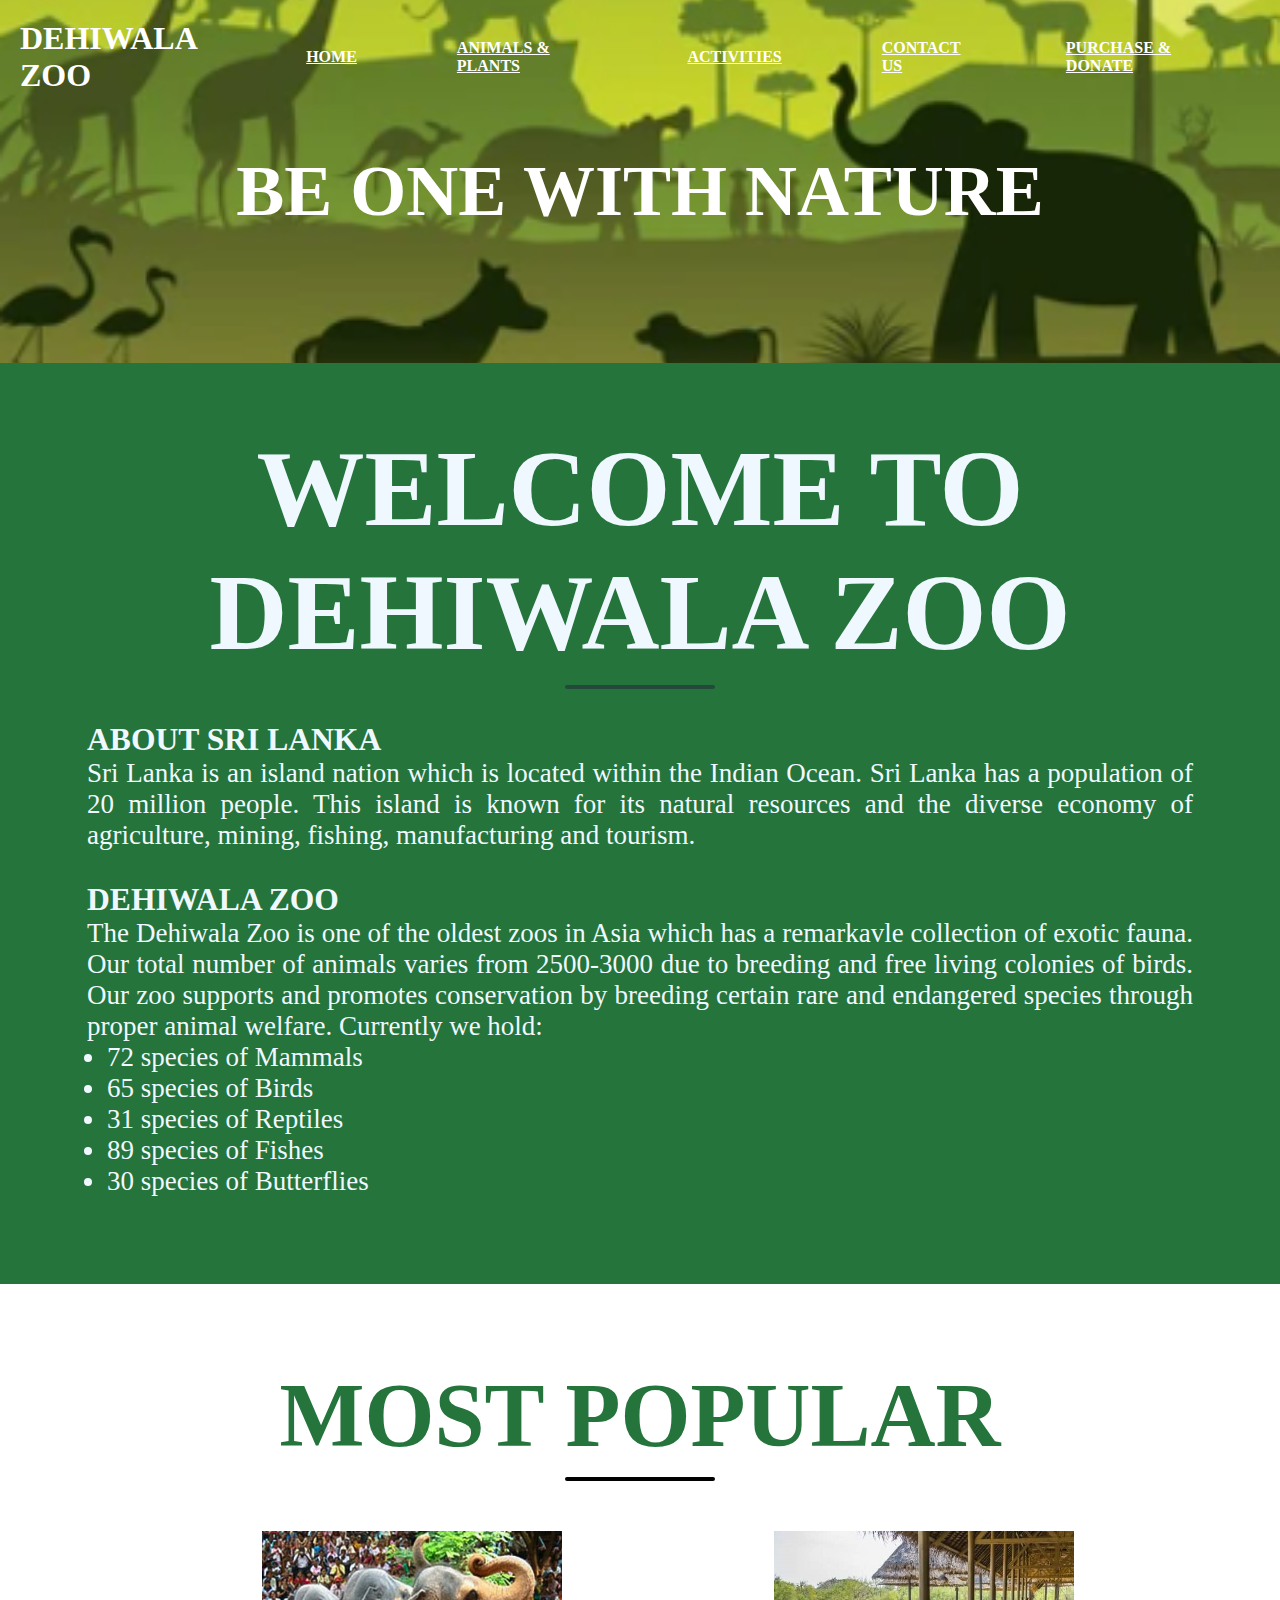
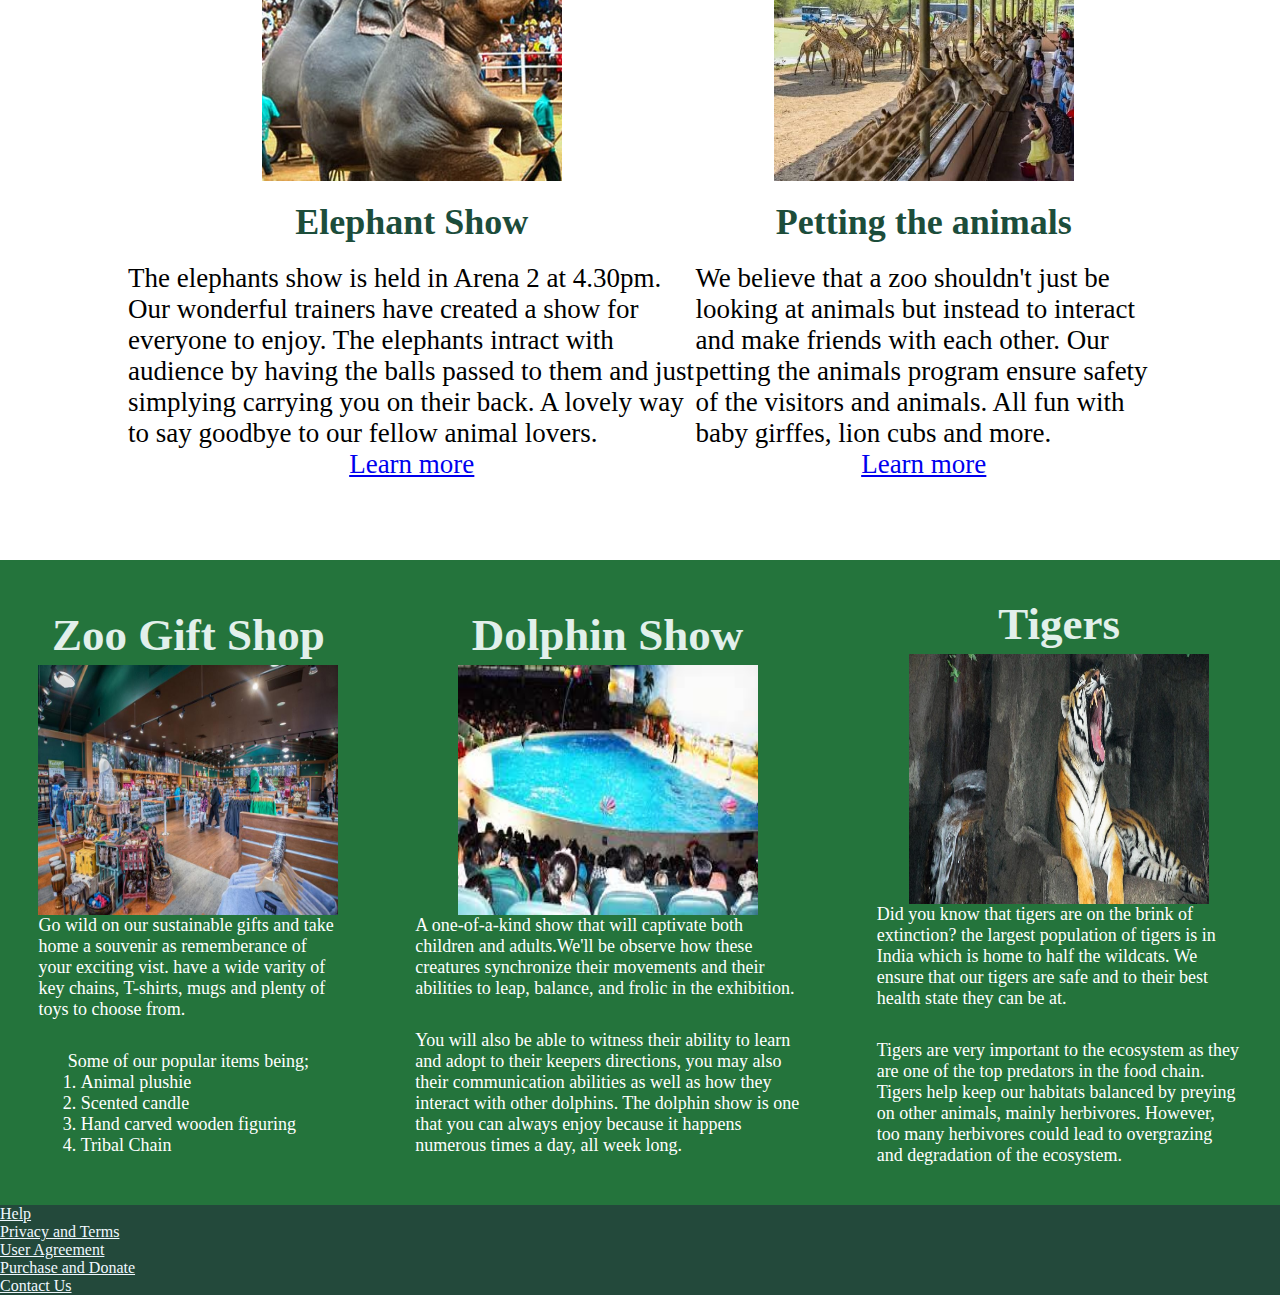
<file: index.html>
<!DOCTYPE html>
<html>
    <head>
        <meta charset="utf-8">
        <meta http-equiv="X-UA-Compatible" content="IE=edge">
        <title>Home Page</title>

        <link rel="icon" href="images/favicon.ico" type="image/x-icon">

        <meta name="description" content="">
        <meta name="viewpoint" content="width,inital-scale=1">
        <link rel="stylesheet" href="home.css">
        
    </head>
    <body>
        <nav class="navbar">
            <h1 class="logo">DEHIWALA ZOO</h1>
            <ul class="nav_links">
                <li><a href="./index.html">HOME</a></li>
                <li><a href="./animals&plants.html">ANIMALS & PLANTS</a></li>
                <li><a href="./activities.html">ACTIVITIES</a></li>
                <li><a href="./contactus.html">CONTACT US</a></li>
                <li><a href="./pruchase&donate.html">PURCHASE & DONATE</a></li>
            </ul>
        </nav>
        <header>
            <div class="header-content">
                <h1>BE ONE WITH NATURE</h1>
            </div>
        </header> 
        <section class="introduction">
            <div class="main_title">
                <h1>WELCOME TO DEHIWALA ZOO</h1>
                <div class="line2"></div>
            </div>
            <div class="para1">
                <h3>ABOUT SRI LANKA</h3>
                <p>
                    Sri Lanka is an island nation which is located within the Indian Ocean. Sri Lanka has a population of 20 million people.
                    This island is known for its natural resources and the diverse economy of agriculture, mining, fishing, manufacturing and 
                    tourism.
                </p><br>
                <h3>DEHIWALA ZOO</h3>
                <p>
                    The Dehiwala Zoo is one of the oldest zoos in Asia which has a remarkavle collection of exotic fauna.

                    Our total number of animals varies from 2500-3000 due to breeding and free living colonies of birds. Our zoo supports and
                    promotes conservation by breeding certain rare and endangered species through proper animal welfare.
                    Currently we hold:
                    <ul  class="list1" style="list-style-type: disc;">
                        <li>72 species of Mammals</li>
                        <li>65 species of Birds</li>
                        <li>31 species of Reptiles</li>
                        <li>89 species of Fishes</li>
                        <li>30 species of Butterflies</li>
                    </ul> 
                </p>
            </div>
        </section>
        <section class="popular">
            <div class="title">
                <h1>MOST POPULAR</h1>
                <div class="line"></div>
            </div>
            <div class="row">
                <div class="col">
                    <img src="./images/elephant show.jpg" alt="">
                    <h4>Elephant Show</h4>
                    <p>The elephants show is held in Arena 2 at 4.30pm. Our wonderful trainers have created a show for everyone 
                        to enjoy. 
                        The elephants intract with audience by having the balls passed to them and just simplying carrying you 
                        on their back.
                        A lovely way to say goodbye to our fellow animal lovers.
                    </p>
                    <a href="./activities.html" class="ctn">Learn more</a>
                </div>
                <div class="col">
                    <img src="./images/petting animals.jpg" alt="">
                    <h4>Petting the animals</h4>
                    <p>We believe that a zoo shouldn't just be looking at animals but instead to interact and make friends with
                        each other.
                        Our petting the animals program ensure safety of the visitors and animals. All fun with baby girffes, lion cubs 
                        and more.
                    </p>
                    <a href="./activities.html" class="ctn">Learn more</a>
                </div>
            </div>
        </section>
        <section class="sub-sections">
            <div class="row">
                <div class="col">
                    <h1>Zoo Gift Shop</h1>
                    <img src="./images/gift shop.jpg" alt="">
                    <p>
                        Go wild on our sustainable gifts and take home a souvenir as rememberance of your exciting vist. 
                         have a wide varity of key chains, T-shirts, mugs and plenty of toys to choose from.
                    </p>
                    <br>
                    <p>     
                         Some of our popular items being;
                         <ol class="list2">
                             <li>Animal plushie </li>
                             <li>Scented candle</li>
                             <li>Hand carved wooden figuring</li>
                             <li>Tribal Chain</li>
                         </ol>
                    </p>
                </div>
                <div class="col">
                    <h1>Dolphin Show</h1>
                    <img src="./images/dolphin show.jfif" alt="">
                    <p>
                        A one-of-a-kind show that will captivate both children and adults.We'll be observe how these creatures synchronize their 
                        movements and their abilities to leap, balance, and frolic in the exhibition.
                    </p>
                    <br>
                    <p>    
                        You will also be able to witness their 
                        ability to learn and adopt to their keepers directions, you may also their communication abilities as well as how they 
                        interact with other dolphins. The dolphin show is one that you can always enjoy because it happens numerous times a day, all week long.
                    </p>
                </div>
                <div class="col">
                    <h1>Tigers</h1>
                    <img src="./images/meet_tiger_main.jpg" alt="">
                    <p>
                        Did you know that tigers are on the brink of extinction? the largest population of tigers is in India which is home to 
                        half the wildcats. We ensure that our tigers are safe and to their best health state they can be at.  
                    </p>
                    <br>
                    <p>    
                        Tigers are very important to the ecosystem  as they are one of the top predators in the food chain. Tigers help keep our
                        habitats balanced by preying on other animals, mainly herbivores. However, too many herbivores could  lead to overgrazing 
                        and degradation of the ecosystem.
                    </p>
                </div>
            </div>
        </section>

        <footer>
            <!--REFERENCES
            Skyla Joseph Mendis Rajapaske
            CB009958
            cb009958@students.apiit.lk
            0721700866

            main background image:
            Shutterstock
            https://www.shutterstock.com/search/zoo+background

            elephants show:
            Admin, Interested in Animals? 10 Places You Should Visit to See Animals in Sri Lanka,Stay in Sri Lanka,June 14 2016
            https://stayinlanka.com/interested-animals-10-places-visit-see-animals-sri-lanka/

            petting the animals:
            Bangkok Pattaya Tour Package from Mumbai, Mumbai,Thrillophilla
            https://www.thrillophilia.com/tours/bangkok-pattaya-tour-package-from-mumbai

            gift shop:
            Oregon Zoo, Oregon
            https://www.oregonzoo.org/visit/gift-shop

            dolphin show:
            Lafuma Subba,Dubai Dolphinarium may be the best nature therapy for 2020, Tickets to do, August 27 2020
            https://www.ticketstodo.com/blog/dubai-dolphinarium-best-therapy/

            tiger:
            Mount Lavinia Hotel, Dehiwala Zoo
            https://www.mountlaviniahotel.com/location/things-to-do/dehiwala-zoo.html

                            favicon:
                FreeLogoDesign
                https://editor.freelogodesign.org/en/logo/edit/3f421344432e49ef9a1c10a8d3e105f2?template=3798&category=3&companyName=dehiwala%20zoo
            -->
            <nav id="footer">
                <ul>
                  <li><a href="#">Help</a></li>
                  <li><a href="#">Privacy and Terms</a></li>
                  <li><a href="#">User Agreement</a></li>
                  <li><a href="./pruchase&donate.html">Purchase and Donate</a></li>
                  <li><a href="./contactus.html">Contact Us</a></li>
                </ul>
              </nav>
        </footer>
    </body>
</html>
</file>
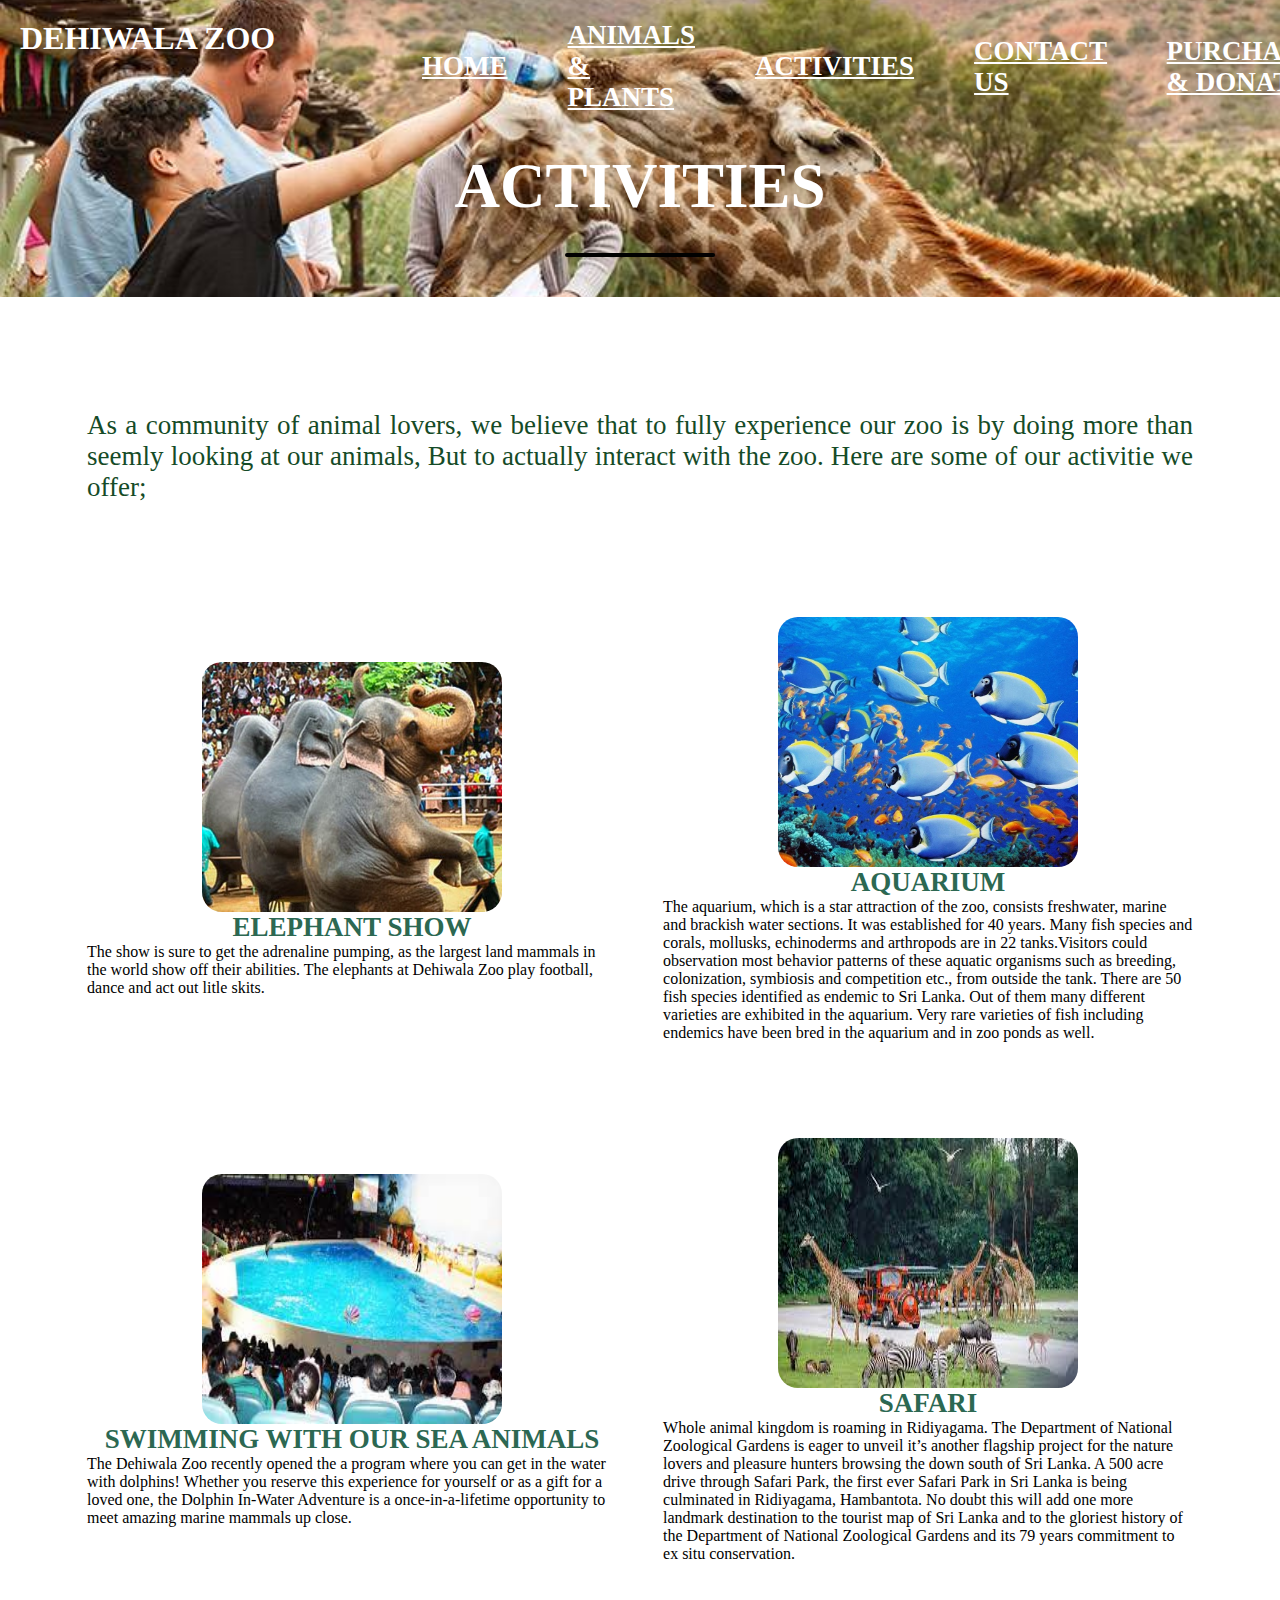
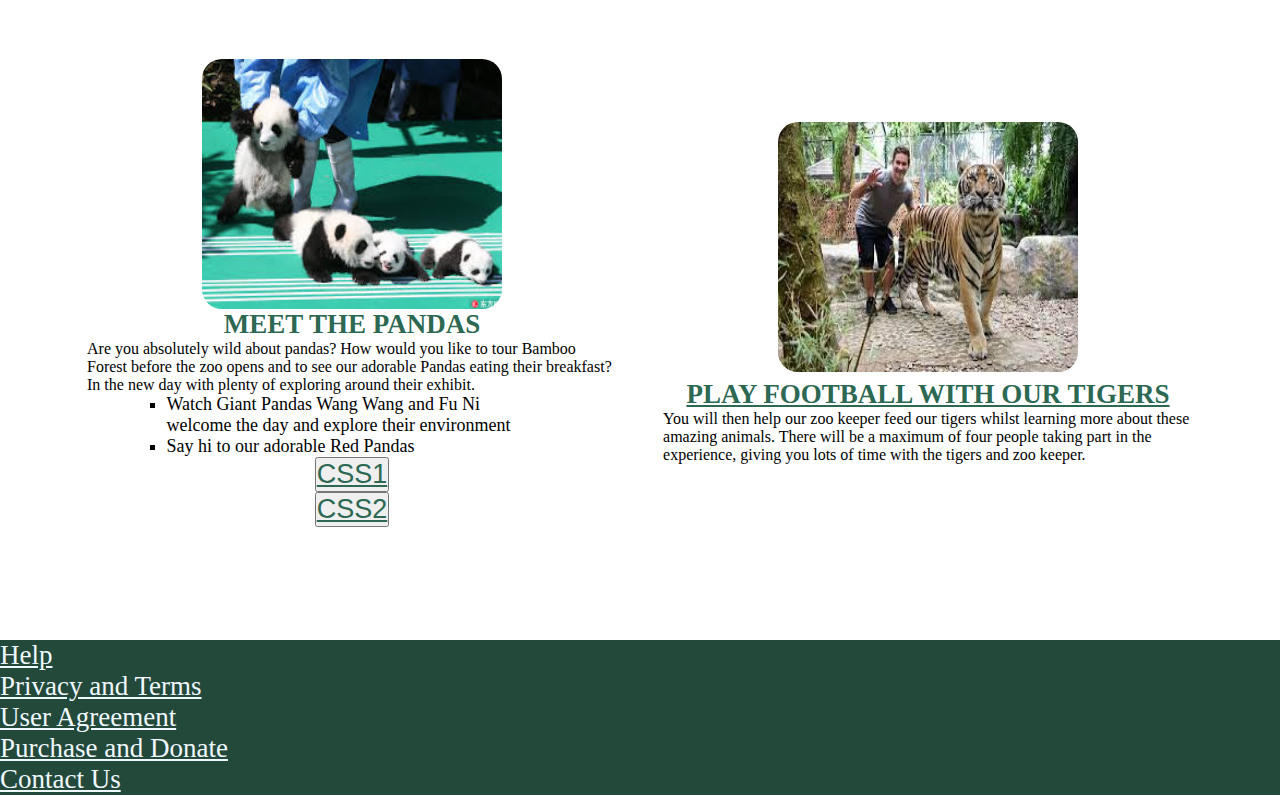
<file: activities.html>
<!DOCTYPE html>
<html>
    <head>
        <meta charset="utf-8">
        <meta http-equiv="X-UA-Compatible" content="IE=edge">
        <title>Activities</title>
        
        <link rel="icon" href="images/favicon.ico" type="image/x-icon"><!--this is the code for the favicon-->

        <meta name="description" content="">
        <meta name="viewpoint" content="width,inital-scale=1">
        <link rel="stylesheet" href="stylesheet.css">
    </head>
    <body>
        <nav class="navbar">
            <h1 class="logo">DEHIWALA ZOO</h1>
            <ul class="nav_links">
                <li><a href="./index.html">HOME</a></li>
                <li><a href="./animals&plants.html">ANIMALS & PLANTS</a></li>
                <li><a href="./activities.html">ACTIVITIES</a></li>
                <li><a href="./contactus.html">CONTACT US</a></li>
                <li><a href="./pruchase&donate.html">PURCHASE & DONATE</a></li>
            </ul>
        </nav>
        <header class="activities">
            <div class="opening">
                <h1>ACTIVITIES</h1> 
                <div class="line"></div> 
            </div>           
        </header>
        <section class="details">
            <div class="para_intro">
                <p>
                    As a community of animal lovers, we believe that to fully experience our zoo is by doing more than seemly looking at our animals, But to actually
                    interact with the zoo. Here are some of our activitie we offer;
                </p>
            </div>
            <br>
            <div class="row">
                <div class="col">
                    <img src="./images/elephant show.jpg" alt="">
                    <h4>ELEPHANT SHOW</h4>
                    <p>   
                        The show is sure to get the adrenaline pumping, as the largest land mammals in the world show 
                        off their abilities. The elephants at Dehiwala Zoo play football, dance and act out litle skits.
                    </p>
                </div>
                <div class="col">
                    <img src="./images/main intro.jpg" alt="">
                    <h4>AQUARIUM</h4>
                    <p>
                        The aquarium, which is a star attraction of the zoo, consists freshwater, marine and brackish 
                        water sections. It was established for 40 years.
                        
                        Many fish species and corals, mollusks, echinoderms and arthropods are in 22 tanks.Visitors 
                        could observation most behavior patterns of these aquatic organisms such as breeding, colonization,
                        symbiosis and competition etc., from outside the tank.
                        There are 50 fish species identified as endemic to Sri Lanka. Out of them many different varieties 
                        are exhibited in the aquarium. Very rare varieties of fish including endemics have been bred in the 
                        aquarium and in zoo ponds as well.
                    </p>
                </div>
            </div>
            <div class="row">
                <div class="col">
                    <img src="./images/dolphin show.jfif" alt="">
                    <h4>SWIMMING WITH OUR SEA ANIMALS</h4>
                    <p>
                        The Dehiwala Zoo recently opened the a program where you can get in the water with dolphins! 
                        Whether you reserve this experience for yourself or as a gift for a loved one, the Dolphin In-Water 
                        Adventure is a once-in-a-lifetime opportunity to meet amazing marine mammals up close.
                    </p>
                </div>
                <div class="col">
                    <img src="./images/safari.jfif" alt="">
                    <h4>SAFARI</h4>
                    <p>
                        Whole animal kingdom is roaming in Ridiyagama. The Department of National Zoological Gardens is eager 
                        to unveil it’s another flagship project for the nature lovers and pleasure hunters browsing the down 
                        south of Sri Lanka. A 500 acre drive through Safari Park, the first ever Safari Park in Sri Lanka is 
                        being culminated in Ridiyagama, Hambantota. No doubt this will add one more landmark destination to the 
                        tourist map of Sri Lanka and to the  gloriest history of the Department of National Zoological Gardens 
                        and its 79 years commitment to ex situ conservation.
                    </p>
                </div>
            </div>
            <div class="row">
                <div class="col">
                    <img src="./images/meet_panda.jfif" alt="">
                    <h4>MEET THE PANDAS</a></h4>
                    <p>
                        Are you absolutely wild about pandas? How would you like to tour Bamboo Forest before the zoo opens and 
                        to see our adorable Pandas eating their breakfast? In the new day with plenty of exploring around their 
                        exhibit.
                        <ul  style="list-style-type: square;" class="panda">
                            <li>Watch Giant Pandas Wang Wang and Fu Ni welcome the day and explore their environment</li>
                            <li>Say hi to our adorable Red Pandas</li>
                        </ul>
                    </p>
                    <button type="button" id="css1"><a href="./meet_pandas.html">CSS1</button>
                    <button type="button" id="css1"><a href="./panda.html">CSS2</button>    
                </div>
                <div class="col">
                    <img src="./images/meet_tiger.jfif" alt="">
                    <h4><a href="./play_with_tigers.html">PLAY FOOTBALL WITH OUR TIGERS</a></h4>
                    <p>
                        You will then help our zoo keeper feed our tigers whilst learning more about these amazing 
                        animals. There will be a maximum of four people taking part in the experience, giving you lots of time 
                        with the tigers and zoo keeper.
                    </p>
                </div>
            </div>
        </section>
        
        <footer>
            <nav id="footer">
                <!--REFERENCES
            Skyla Joseph Mendis Rajapaske
            CB009958
            cb009958@students.apiit.lk
            0721700866


                Activities main image:
                Chandelier Game Lodge & Ostrich Show Farm
                https://www.chandelier.co.za/dt_gallery/giraffe-experience/

                elephant show:
                Travel Triangle,Dehiwala Zoo: A Pocket Guide To Have A Funtastic Experience On Your Next Sri Lankan Vacay
                https://traveltriangle.com/blog/dehiwala-zoo/

                aquarium:
                Themed Tropical Fish Wallpaper
                http://hotcore.info/babki/Themed-Tropical-Fish-Wallpaper.html

                swimming with sea animals:
                @ElsvanderGun,Dolphin swim stock photo, iStock,February 18, 2010
                https://www.istockphoto.com/photos/man-and-dolphin

                Safari:
                Chimelong Safari Park, Trip
                https://www.trip.com/travel-guide/attraction/guangzhou-chimelong-tourist-resort/chimelong-safari-park-76896/

                meet our pandas:
                China Daily,Public panda program shows China's commitments to protecting endangered species,2018-11-06
                http://www.chinadaily.com.cn/a/201811/06/WS5be0f50aa310eff303286c57.html

                playing football with our tiger;
                Photo: Are you brave enough to meet the giant tigers?,Tripadvisor,Thailand
                https://www.tripadvisor.com.my/LocationPhotoDirectLink-g1766192-d1151436-i300076262-Tiger_Kingdom_Chiang_Mai-Mae_Rim.html

                Meet our pandas paragraph:
                Adelaid Zoo, Australia
                https://www.adelaidezoo.com.au/animal-experiences/panda-friends/

                                favicon:
                FreeLogoDesign
                https://editor.freelogodesign.org/en/logo/edit/3f421344432e49ef9a1c10a8d3e105f2?template=3798&category=3&companyName=dehiwala%20zoo
                -->
                <ul>
                  <li><a href="#">Help</a></li>
                  <li><a href="#">Privacy and Terms</a></li>
                  <li><a href="#">User Agreement</a></li>
                  <li><a href="./pruchase&donate.html">Purchase and Donate</a></li>
                  <li><a href="./contactus.html">Contact Us</a></li>
                </ul>
              </nav>
        </footer>
    </body>
</html>
</file>
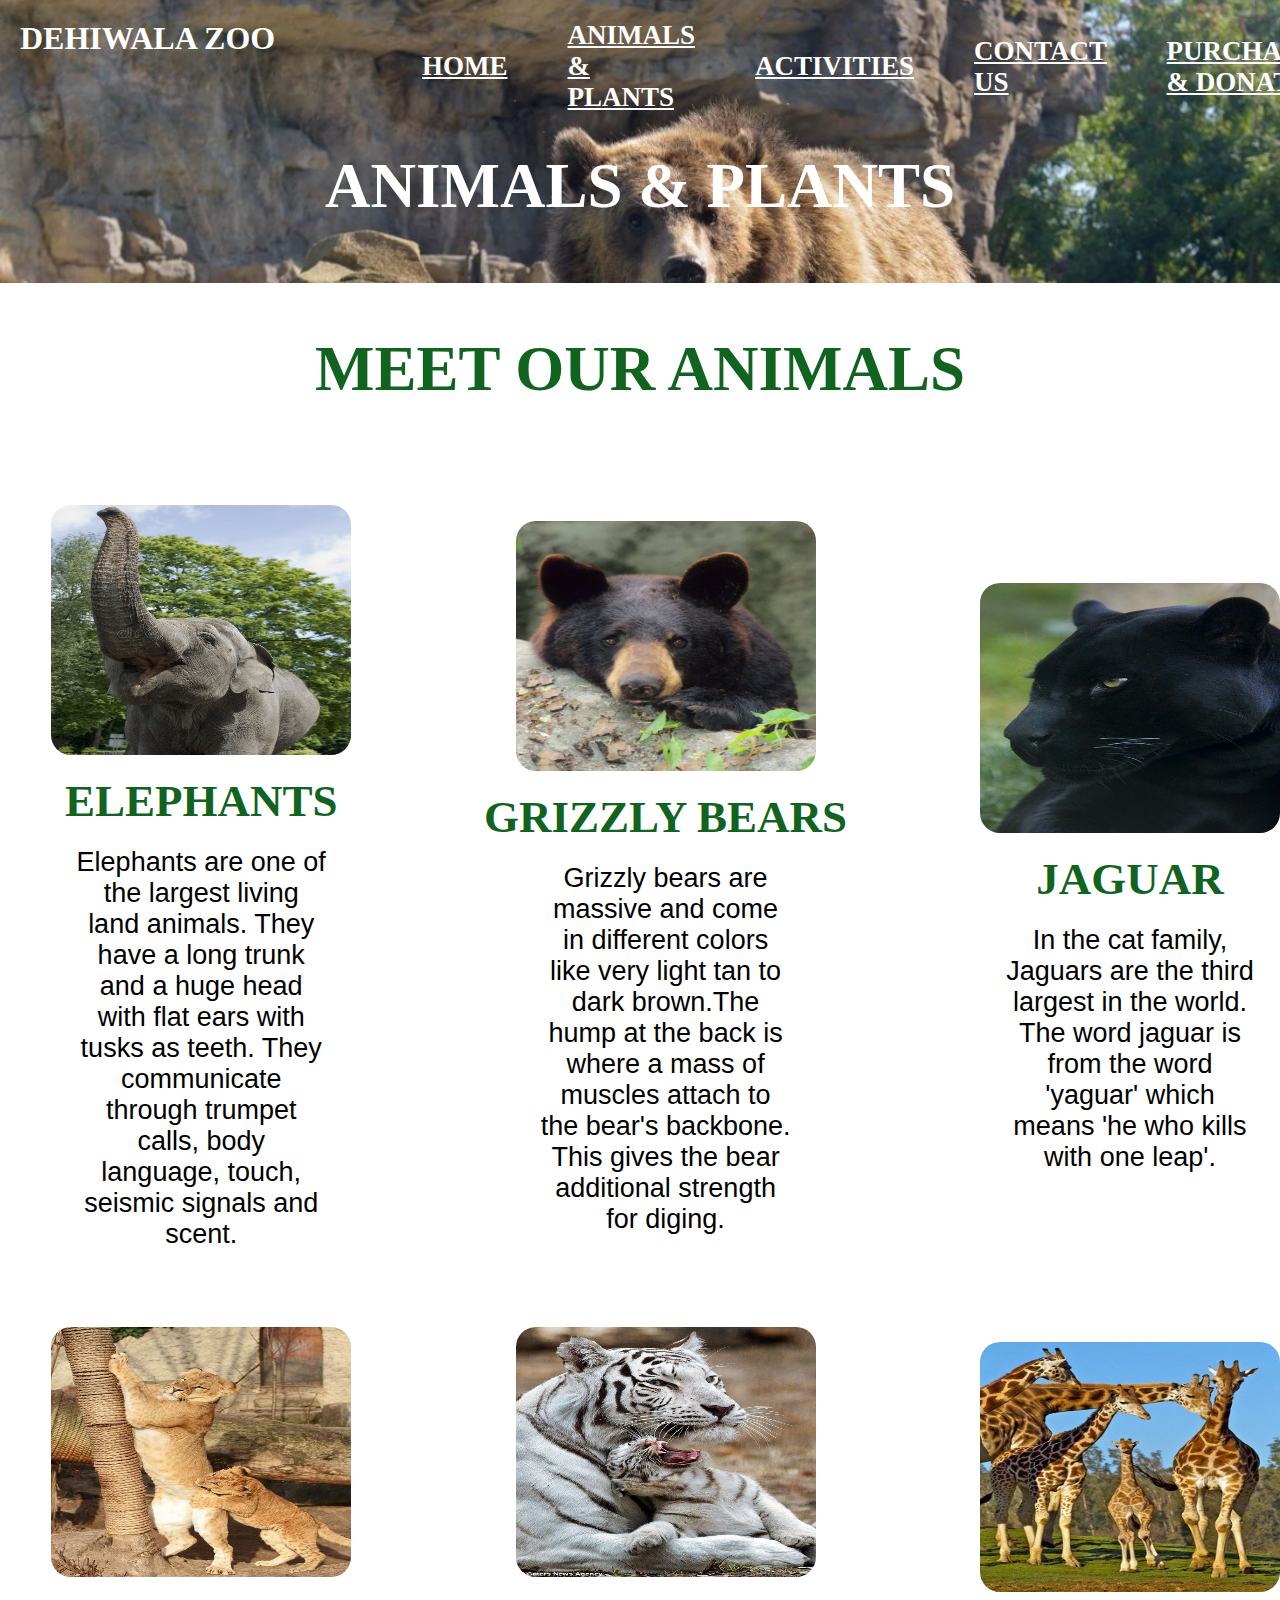
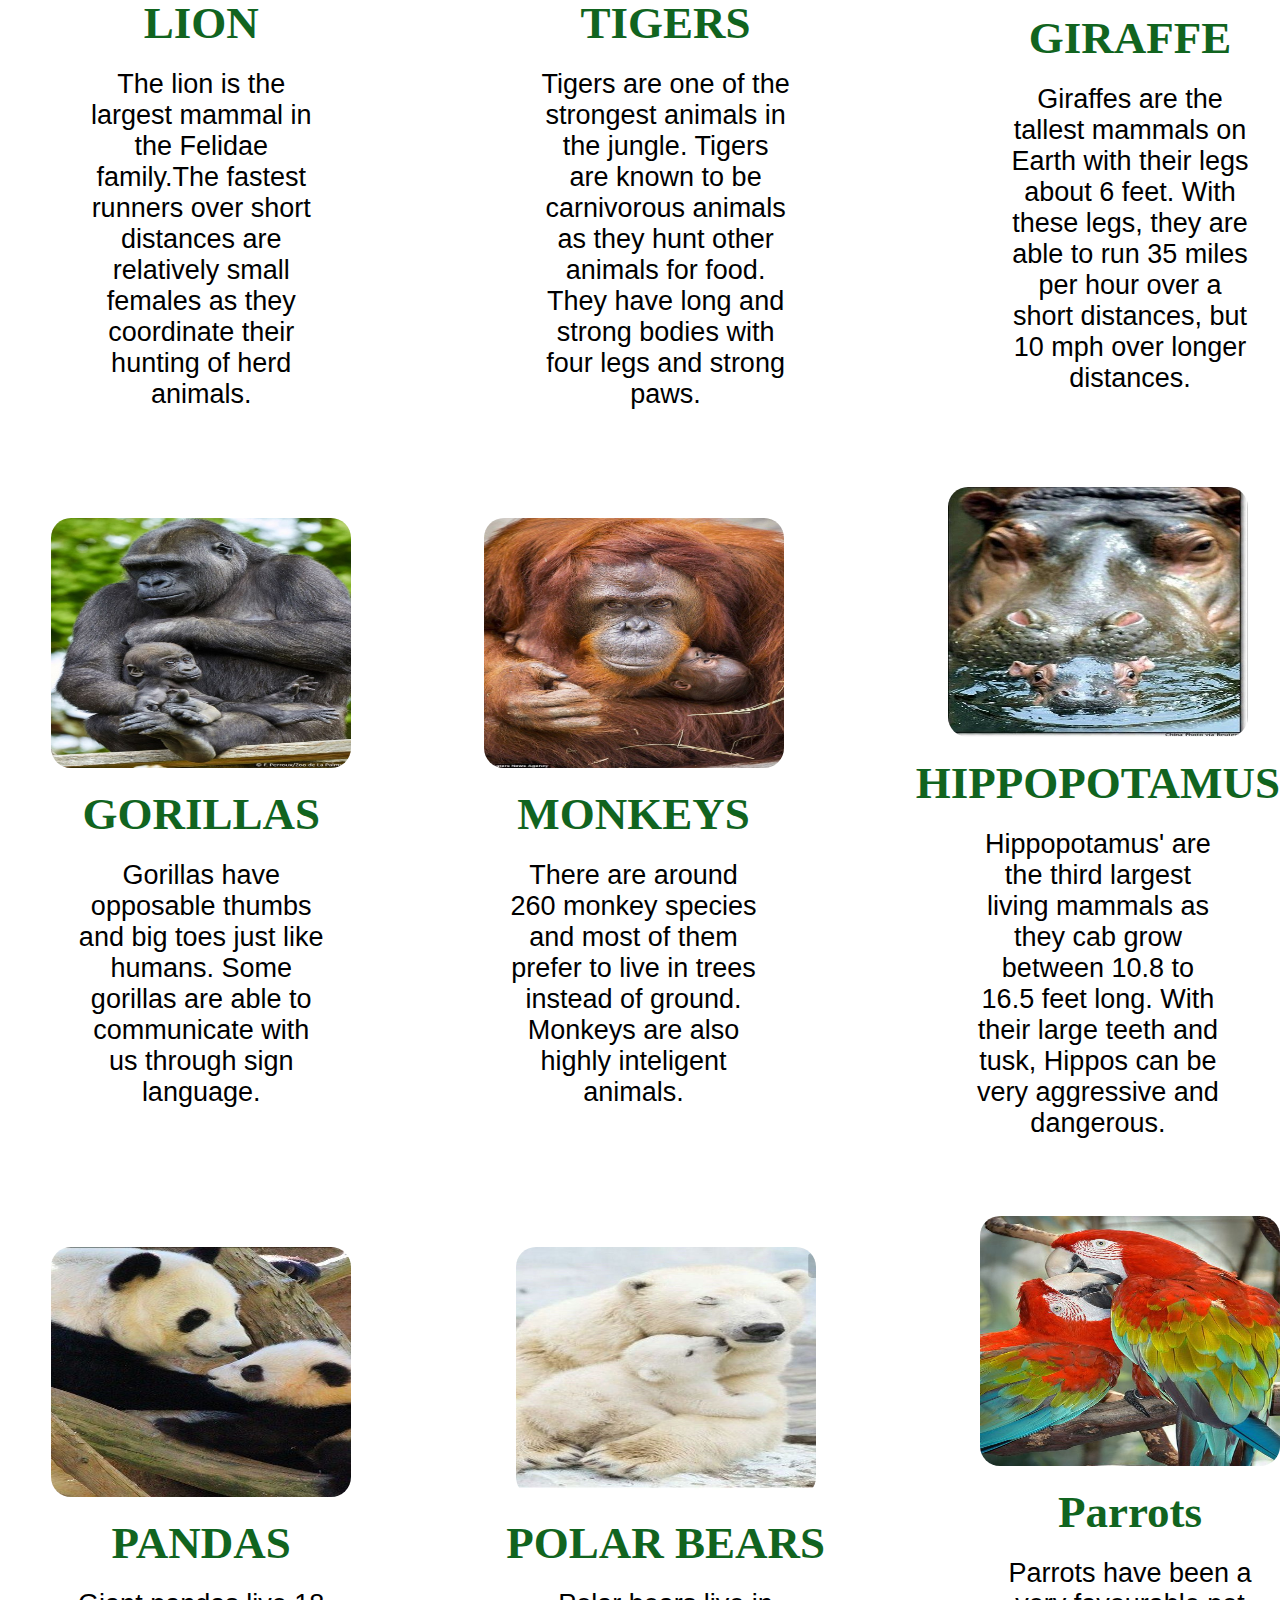
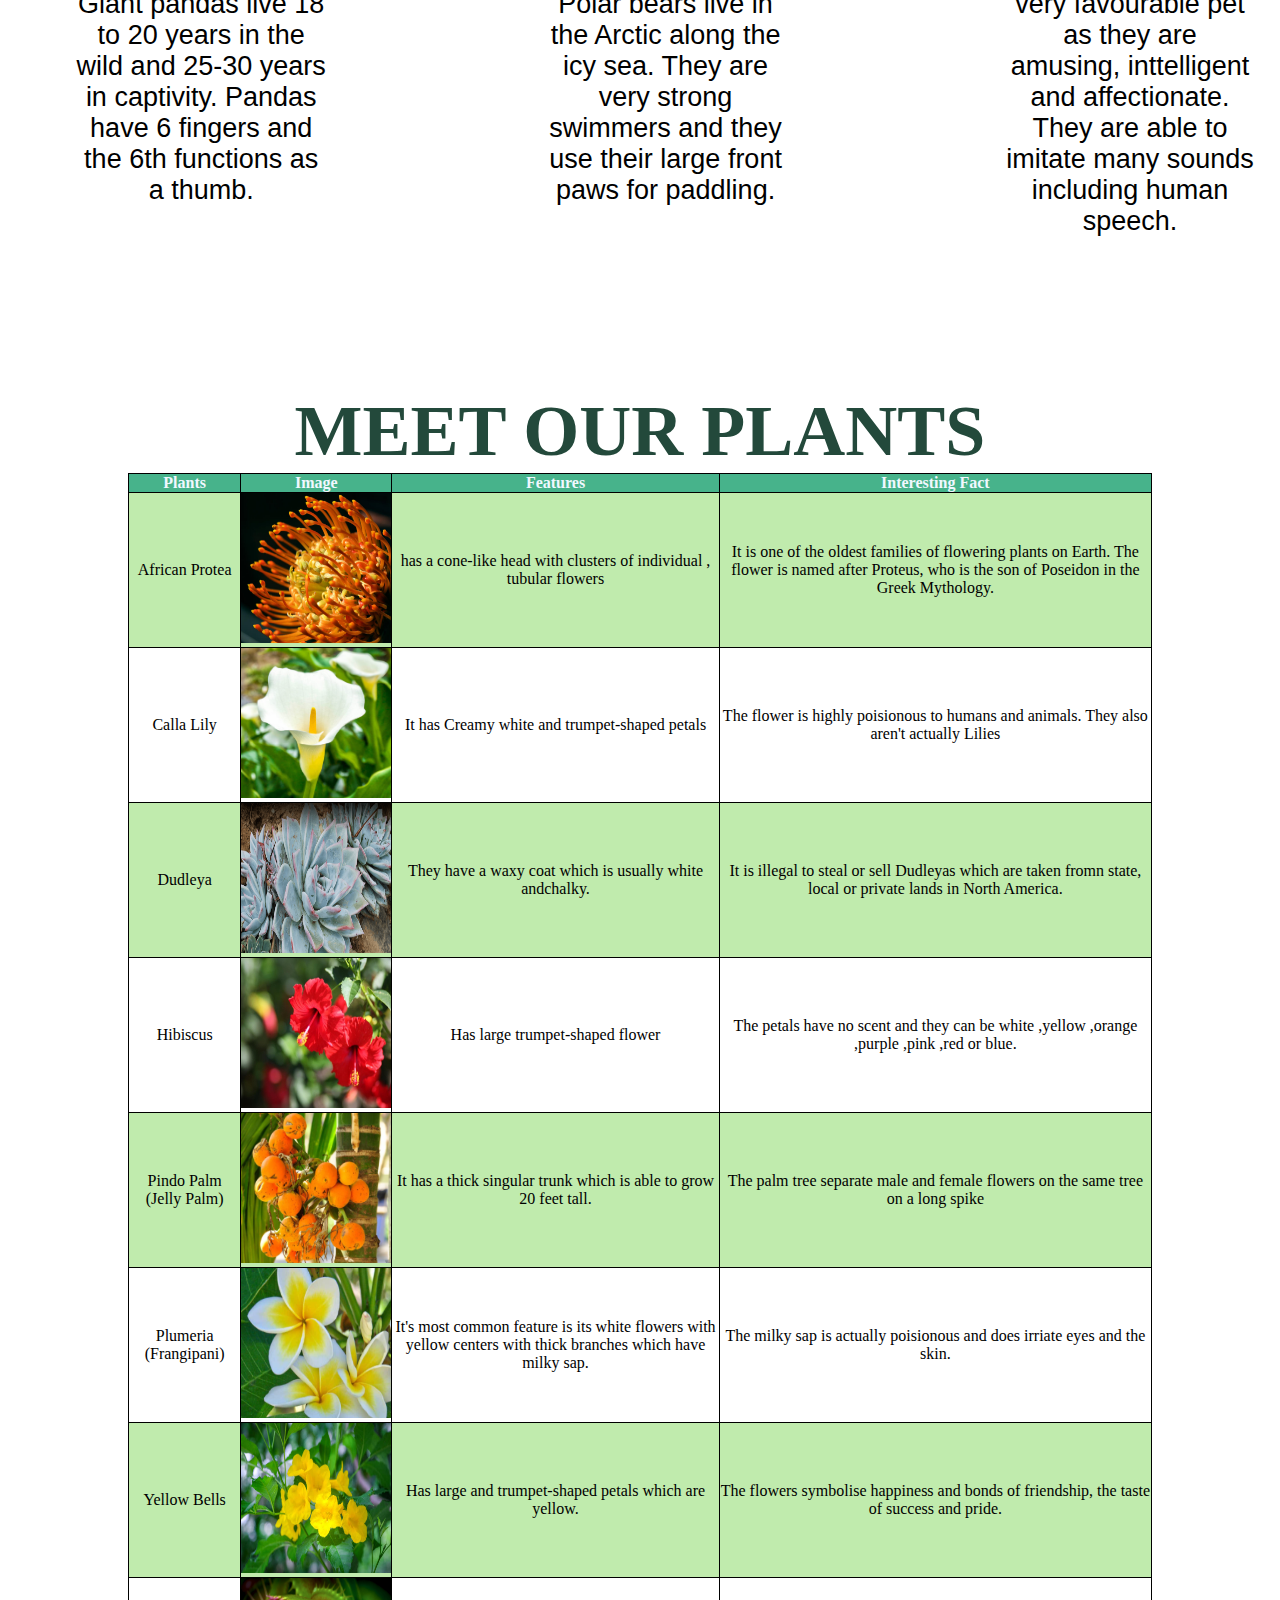
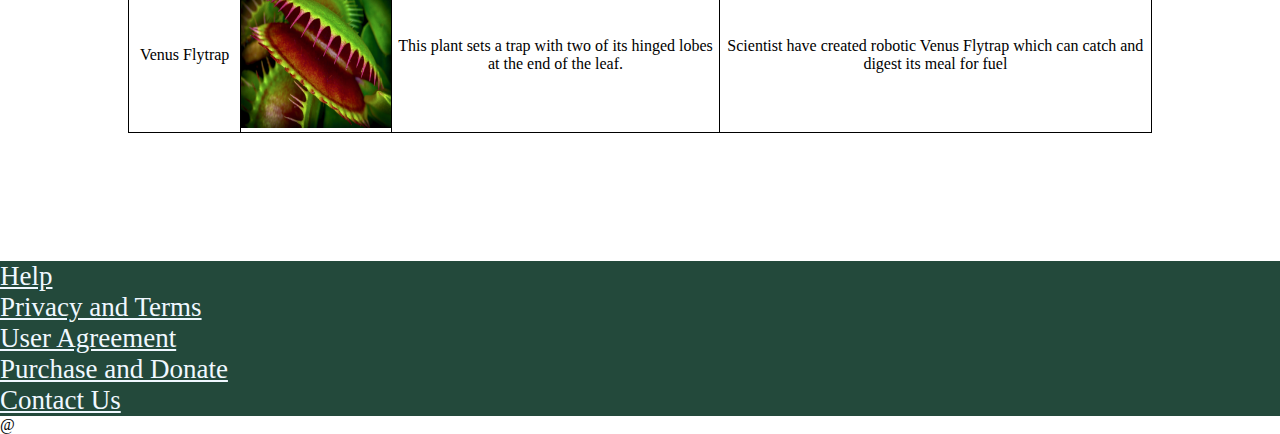
<file: animals&plants.html>
<!DOCTYPE html>
<html>
    <head>
        <meta charset="utf-8">
        <meta http-equiv="X-UA-Compatible" content="IE=edge">
        <title>Animals & Plants</title>

        <link rel="icon" href="images/favicon.ico" type="image/x-icon">

        <meta name="description" content="">
        <meta name="viewpoint" content="width,inital-scale=1">
        <link rel="stylesheet" href="stylesheet.css">
        
    </head>
    <body>
        <nav class="navbar">
            <h1 class="logo">DEHIWALA ZOO</h1>
            <ul class="nav_links">
                <li><a href="./index.html">HOME</a></li>
                <li><a href="./animals&plants.html">ANIMALS & PLANTS</a></li>
                <li><a href="./activities.html">ACTIVITIES</a></li>
                <li><a href="./contactus.html">CONTACT US</a></li>
                <li><a href="./pruchase&donate.html">PURCHASE & DONATE</a></li>
            </ul>
        </nav>
        <header class="animals">
            <div class="opening">
                <h1>ANIMALS & PLANTS</h1>
            </div>
        </header>
        <section class="preview"> 
            <div class="mainn_title">
                <h1>MEET OUR ANIMALS</h1>
            </div>
            <br>
            <div class="row">
                <div class="col">
                    <img src="images/Elephant in zoo stock image_ Image of fauna, africa, animals - 6045983.jfif" alt="">
                    <h3>ELEPHANTS</h3>
                    <p>
                        Elephants are one of the largest living land animals. They have a long trunk and a huge head with flat ears with tusks as teeth.
                        They communicate through trumpet calls, body language, touch, seismic signals and scent.
                    </p>
                </div>
                <div class="col">
                    <img src="images/Gerry Bear - UPDATE July 20, 2017 - The Wildlife Research Institute.jfif" alt="">
                    <h3>GRIZZLY BEARS</h3>
                    <p>
                        Grizzly bears are massive and come in different colors like very light tan to dark brown.The hump at the back is where a mass of
                        muscles attach to the bear's backbone. This gives the bear additional strength for diging.
                    </p>
                </div>
                <div class="col">
                    <img src="images/Kon the Black Jaguar.jfif" alt="">
                    <h3>JAGUAR</h3>
                    <p>
                        In the cat family, Jaguars are the third largest in the world. The word jaguar is from the word 'yaguar' which means 'he who kills with
                        one leap'.
                    </p>
                </div>
            </div>
            <div class="row">
                <div class="col">
                    <img src="images/crescentmoon animalia.jfif" alt="">
                    <h3>LION</h3>
                    <p>
                        The lion is the largest mammal in the Felidae family.The fastest runners over short distances are relatively small females as they coordinate
                        their hunting of herd animals.
                    </p>
                </div>
                <div class="col">
                    <img src="images/Adorable moment tiger cub at Russian zoo endlessly pesters his mother.jfif" alt="">
                    <h3>TIGERS</h3>
                    <p>
                        Tigers are one of the strongest animals in the jungle. Tigers are known to be carnivorous animals as they hunt other animals for food. They
                        have long and strong bodies with four legs and strong paws.
                    </p>
                </div>
                <div class="col">
                    <img src="images/Go Wild at the San Diego Zoo Safari Park.jfif" alt="">
                    <h3>GIRAFFE</h3>
                    <p>
                        Giraffes are the tallest mammals on Earth with their legs about 6 feet. With these legs, they are able to run 35 miles per hour over a short
                        distances, but 10 mph over longer distances.
                    </p>
                </div>
            </div>
            <div class="row">
                <div class="col">
                    <img src="images/Un bébé gorille au Zoo de La Palmyre.jfif" alt="">
                    <h3>GORILLAS</h3>
                    <p>
                        Gorillas have opposable thumbs and big toes just like humans. Some gorillas are able to communicate with us through sign language.
                    </p>
                </div>
                <div class="col">
                    <img src="images/This is the tender moment an endangered orangutan kisses her baby.jfif" alt="">
                    <h3>MONKEYS</h3>
                    <p>
                        There are around 260 monkey species and most of them prefer to live in trees instead of ground. Monkeys are also highly inteligent animals.
                    </p>
                </div>
                <div class="col">
                    <img src="images/That's it!  Kick, Kick, Kick!.jfif" alt="">
                    <h3>HIPPOPOTAMUS</h3>
                    <p>
                        Hippopotamus' are the third largest living mammals as they cab grow between 10.8 to 16.5 feet long. With their large teeth and tusk, Hippos can be very aggressive and dangerous.
                    </p>
                </div>
            </div>
            <div class="row">
                <div class="col">
                    <img src="images/22 Reasons Living In San Diego Ruins You For Life.jfif" alt="">
                    <h3>PANDAS</h3>
                    <p>
                        Giant pandas live 18 to 20 years in the wild and 25-30 years in captivity. Pandas have 6 fingers and the 6th functions as a thumb.                    
                    </p>
                </div>
                <div class="col">
                    <img src="images/11 Pure Photos of Polar Bears For Good Feels.jfif" alt="">
                    <h3>POLAR BEARS</h3>
                    <p>
                        Polar bears live in the Arctic along the icy sea. They are very strong swimmers and they use their large front paws for paddling.
                    </p>
                </div>
                <div class="col">
                    <img src="images/Lovebirds.jfif" alt="">
                    <h3>Parrots</h3>
                    <p>
                        Parrots have been a very favourable pet as they are amusing, inttelligent and affectionate. They are able to imitate many sounds including human speech.
                    </p>
                </div>
            </div>
        </section>
        <section class="plants">
            <div class="mainn_title">
                <h1>MEET OUR PLANTS</h1>
            </div>
            <table class="table">
                <tr>
                    <th>Plants</th>
                    <th>Image</th>
                    <th>Features</th>
                    <th>Interesting Fact</th>
                </tr>
                <tr>
                    <td>African Protea</td>
                    <td><img src="images/african protea.png"></td>
                    <td>has a cone-like head with clusters of individual , tubular flowers</td>
                    <td>It is one of the oldest families of flowering plants on Earth.
                        The flower is named after Proteus, who is the son of Poseidon in the Greek
                        Mythology.
                    </td>
                </tr>
                <tr>
                    <td>Calla Lily</td>
                    <td><img src="images/calla lily.png"></td>
                    <td>It has Creamy white and trumpet-shaped petals</td>
                    <td>The flower is highly poisionous to humans and animals. They also aren't actually Lilies</td>
                </tr>
                <tr>
                    <td>Dudleya</td>
                    <td><img src="images/Dudleya.png"></td>
                    <td>They have a waxy coat which is usually white andchalky.</td>
                    <td>It is illegal to steal or sell Dudleyas which are taken fromn state, local or
                        private lands in North America.
                    </td>
                </tr>
                <tr>
                    <td>Hibiscus</td>
                    <td><img src="images/Hibiscus.jpg"></td>
                    <td>Has large trumpet-shaped flower</td>
                    <td>The petals have no scent and they can be white ,yellow ,orange ,purple ,pink ,red or blue.</td>
                </tr>
                <tr>
                    <td>Pindo Palm (Jelly Palm)</td>
                    <td><img src="images/Pindo Palm (Jelly Palm).png"></td>
                    <td>It has a thick singular trunk which is able to grow 20 feet tall.</td>
                    <td>The palm tree separate male and female flowers on the same tree on a long spike</td>
                </tr>
                <tr>
                    <td>Plumeria (Frangipani)</td>
                    <td><img src="images/Plumeria (Frangipani).png"></td>
                    <td>It's most common feature is its white flowers with yellow centers with thick branches which have milky sap.</td>
                    <td>The milky sap is actually poisionous and does irriate eyes and the skin.</td>
                </tr>
                <tr>
                    <td>Yellow Bells</td>
                    <td><img src="images/yellow bells.jpg"></td>
                    <td>Has large and trumpet-shaped petals which are yellow.</td>
                    <td>The flowers symbolise happiness and bonds of friendship, the taste of success and pride.</td>
                </tr>
                <tr>
                    <td>Venus Flytrap</td>
                    <td><img src="images/Venus Flytrap.png"></td>
                    <td>This plant sets a trap with two of its hinged lobes at the end of the leaf. </td>
                    <td>Scientist have created robotic Venus Flytrap which can catch and digest its meal for fuel</td>
                </tr>
            </table>
        </section>
        <footer>
            <!--REFERENCES
            Skyla Joseph Mendis Rajapaske
            CB009958
            cb009958@students.apiit.lk
            0721700866

                animals main page:
                aint Louis Zoo, Animals Always
                https://www.stlzoo.org/animals/abouttheanimals/mammals/carnivores/grizzlybear/grizzlycubs

                Crossed referenced for plants:
                San Diego Zoo Wilfife Alliance,San Diego
                https://animals.sandiegozoo.org/plants

                calla lily:
                Michigan Bulb Co.
                https://www.michiganbulb.com/product/giant-white-calla-lily-62457

                african protea:
                Alyssa Rogers, African Protea, fineartamerica, October 11 2014
                https://fineartamerica.com/featured/african-protea-alyssa-rogers.html

                hibiscus:
                Miracle Gro, How to grow Hibiscus
                https://www.miraclegro.com/en-us/library/rose-flower-gardening/how-grow-hibiscus

                pindo palms:
                Teo Spengler,Caring for pindo in a container:how to grow a pindo palm in a pot, Gardening know how,January 4th 2021
                https://www.gardeningknowhow.com/ornamental/trees/pindo-palm/container-grown-pindo-palm-care.htm

                Plumeria flower:
                Plant Care Today
                https://plantcaretoday.com/plumeria-tree-care.html

                Venus Flytrap:
                Alexandra Ralevski,Stretched Leaves power rapid closer,ask nature,March 13 2017
                https://asknature.org/strategy/stretched-leaves-power-rapid-closure/

                Yellow Bells:
                @Kattiyaearn,Yellow Elder or Yellow Bell or Trumpet Vine. stock photo, Istock by getty images
                https://www.istockphoto.com/photos/yellow-trumpetbush

                Dudleya:
                San Diego Zoo Wildlife Alliance
                https://animals.sandiegozoo.org/animals/dudleya

                polar bears:
                Cheez Burger,11 Pure Photos of Polar Bears For Good Feels
                https://cheezburger.com/14097669/11-pure-photos-of-polar-bears-for-good-feels

                pandas;
                Melissa Jameson, 22 Reasons Living In San Diego Ruins You For Life, Buzzfeed,November 30 2014
                https://www.buzzfeed.com/melissaharrison/california-burritos-for-life

                white tiger:
                Corey Charlton, The adorable moment a rascal tiger cub at Russian zoo endlessly pesters his mother by climbing on her face as she tries to nap,Daily Mail,27 May 2015
                https://www.dailymail.co.uk/news/article-3099428/The-adorable-moment-rascal-tiger-cub-Russian-zoo-endlessly-pesters-mother-climbing-face-tries-nap.html

                lion:
                @j.a.kok, Kianga en Kacela artis IMG_1074 ,Flicker, 9 years old
                https://funnywildlife.tumblr.com/post/39668674772/kianga-en-kacela-artis-img1074-by-jakok-on

                elephants:
                @spirita,Elephant with its trunk in the air at the zoo stock photo,iStock,September 17, 2008
                https://www.istockphoto.com/photo/elephant-with-its-trunk-in-the-air-at-the-zoo-gm89222671-7165015

                bears:
                Bill Lea 1994,Gerry Bear - UPDATE July 20, 2017,Wildlife study institute
                https://www.bearstudy.org/updates/daily-updates/3417-gerry-bear-update-july-20-2017.html

                girraffe:
                San Diego Zoo Wildlife Alliance,flickr,January 19, 2011
                https://www.flickr.com/photos/52070776@N06/5370772089/in/[base64]

                Jaguar:
                @kdc123, Kon The Black Jaguar,Flickr,july 1 2008
                https://www.flickr.com/photos/kdc123/2637610986/

                Parrots:
                Vijay Rughani, Pinterest
                https://www.pinterest.co.uk/pin/544583779938401431/

                Hippo:
                @SWildlifepics,Mama hippo and baby, twitter,26 September 2013
                https://twitter.com/SWildlifepics/status/383033647592251392

                monkeys;
                DIANNE APEN-SADLER,Pucker up! Orangutan mother-of-five is captured during the tender moment when she leans in to kiss her newborn baby,Daily Mail, 21 January 2018  
                https://www.dailymail.co.uk/news/article-5294917/Tampa-zoo-welcomes-endangered-baby-Bornean-orangutan.html

                gorilla:
                Un bébé rhinocéros blanc au Zooparc de Beauval,Linternaute
                https://www.linternaute.com/sortir/zoo/1314163-les-plus-belles-naissances-dans-les-zoos/1314510-bebe-gorille-au-zoo-de-la-palmyre
                 favicon:
                FreeLogoDesign
                https://editor.freelogodesign.org/en/logo/edit/3f421344432e49ef9a1c10a8d3e105f2?template=3798&category=3&companyName=dehiwala%20zoo
            -->
            <nav id="footer">
                <ul>
                  <li><a href="#">Help</a></li>
                  <li><a href="#">Privacy and Terms</a></li>
                  <li><a href="#">User Agreement</a></li>
                  <li><a href="./pruchase&donate.html">Purchase and Donate</a></li>
                  <li><a href="./contactus.html">Contact Us</a></li>
                </ul>
              </nav>
        </footer>
    </body>
</html>@
</file>
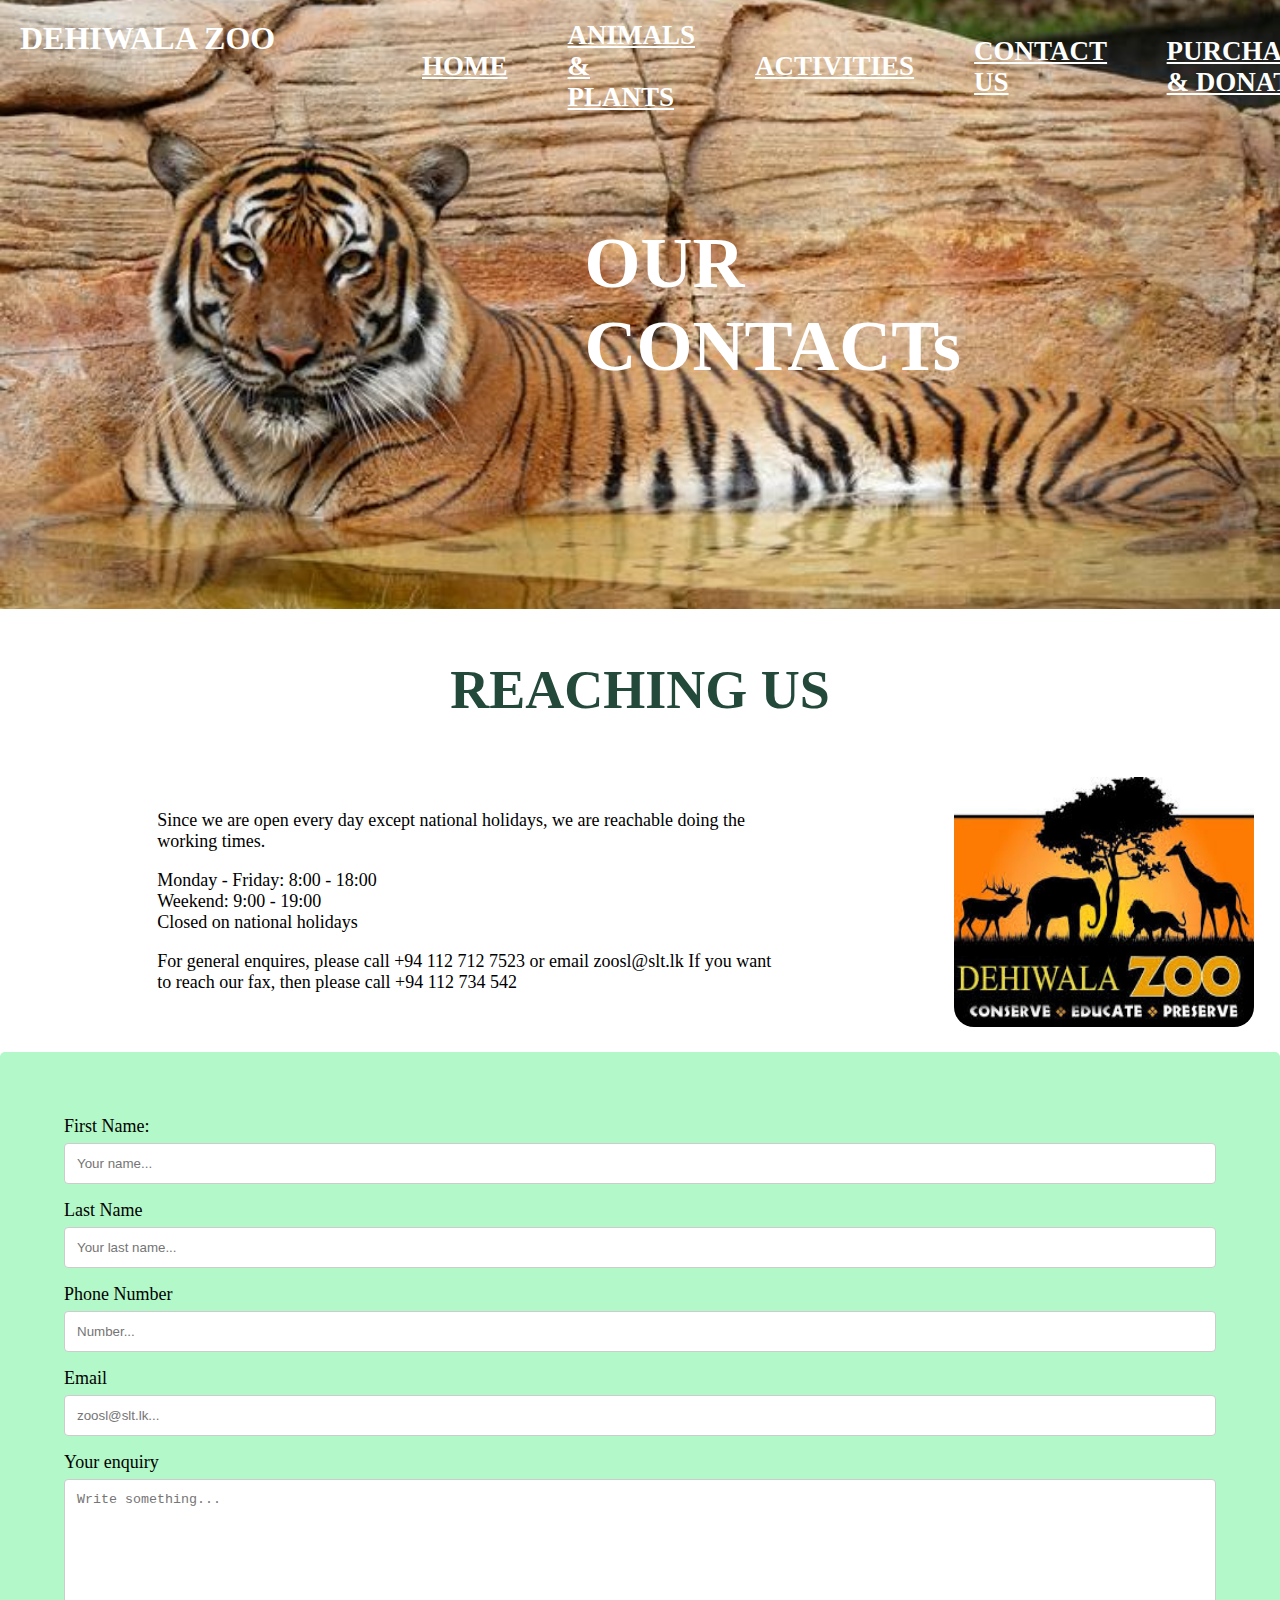
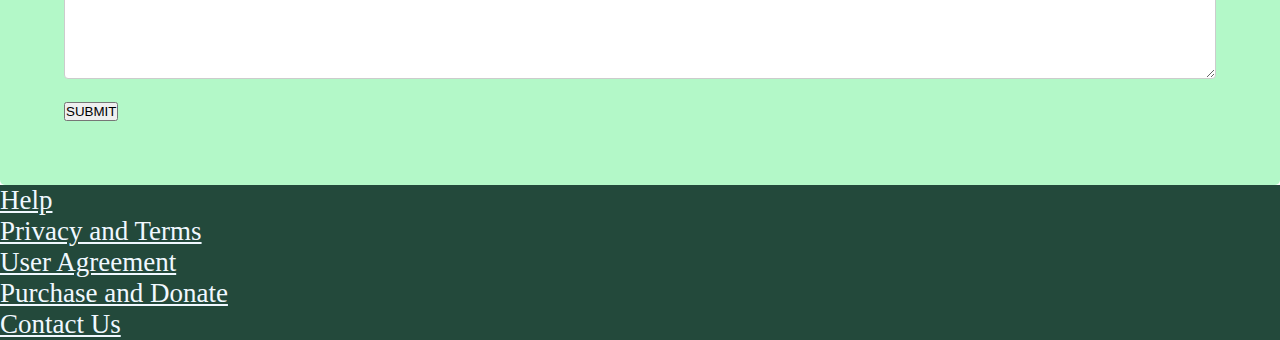
<file: contactus.html>
<!DOCTYPE html>
<html>
    <head>
        <meta charset="utf-8">
        <meta http-equiv="X-UA-Compatible" content="IE=edge">
        <title>Contact Us</title>

        <link rel="icon" href="images/favicon.ico" type="image/x-icon">

        <meta name="description" content="">
        <meta name="viewpoint" content="width,inital-scale=1">
        <link rel="stylesheet" href="stylesheet.css">
    </head>    
    <body>
        
        <nav class="navbar">
            <h1 class="logo">DEHIWALA ZOO</h1>
            <ul class="nav_links">
                <li><a href="./index.html">HOME</a></li>
                <li><a href="./animals&plants.html">ANIMALS & PLANTS</a></li>
                <li><a href="./activities.html">ACTIVITIES</a></li>
                <li><a href="./contactus.html">CONTACT US</a></li>
                <li><a href="./pruchase&donate.html">PURCHASE & DONATE</a></li>
            </ul>
        </nav>
        <header class="contact">
            <div>
                <h1>OUR CONTACTs</h1>
            </div>
        </header>
        <section class="info">
            <div>
                <h1>REACHING US</h1>
            </div>
            <div class="row">
                <div class="col">
                    <p>Since we are open every day except national holidays, we are reachable doing the working times.</p>
                    <br>
                    <ul class="opentimes">
                        <li>Monday - Friday: 8:00 - 18:00</li>
                        <li>Weekend: 9:00 - 19:00</li>
                        <li>Closed on national holidays</li>
                    </ul>
                    <br>
                    <p>For general enquires, please call +94 112 712 7523 or email zoosl@slt.lk
                        If you want to reach our fax, then please call +94 112 734 542   
                    </p>
                </div>
                <div class="col">
                     <img src="images/main image contact.jfif" alt="">
               </div>
            </div>
        </section>
        <section class="form_contactus">
            <form action="contact_us">
                <p>
                <label for="fname">First Name:</label>
                <input type="text" id="fname" name="firstname" placeholder="Your name...">

                <label for="lname">Last Name</label>
                <input type="text" id="lname" name="lastname" placeholder="Your last name...">

                <label for="phone">Phone Number</label>
                <input type="text" id="phone" name="phone" placeholder="Number...">

                <label for="email">Email</label>
                <input type="text" id="email" name="email" placeholder="zoosl@slt.lk...">

                <label for="enquiry">Your enquiry</label>
                <textarea id="enquiry" name="enquiry" placeholder="Write something..." style="height:200px"></textarea>
                </p>

                <button type="button" id="submit">SUBMIT</button>
            </form>
        </section>
        <footer>
            <!--REFERENCES
            Skyla Joseph Mendis Rajapaske
            CB009958
            cb009958@students.apiit.lk
            0721700866


                tiger background image:
                Rebecca Staudenmaler, Tiger shot at Florida zoo after bitng man, DW ,30 December 2021
                https://www.dw.com/en/tiger-shot-at-florida-zoo-after-biting-man/a-60297114

                main image for contact:
                Dehiwala Zoo,Facebook,July 16 2016
                https://web.facebook.com/N.Z.G.D.S/photos/?_rdc=1&_rdr

                favicon:
                FreeLogoDesign
                https://editor.freelogodesign.org/en/logo/edit/3f421344432e49ef9a1c10a8d3e105f2?template=3798&category=3&companyName=dehiwala%20zoo
            -->
            <nav id="footer">
                <ul>
                  <li><a href="#">Help</a></li>
                  <li><a href="#">Privacy and Terms</a></li>
                  <li><a href="#">User Agreement</a></li>
                  <li><a href="./pruchase&donate.html">Purchase and Donate</a></li>
                  <li><a href="./contactus.html">Contact Us</a></li>
                </ul>
              </nav>
        </footer>
        
    </body>
</html>
</file>
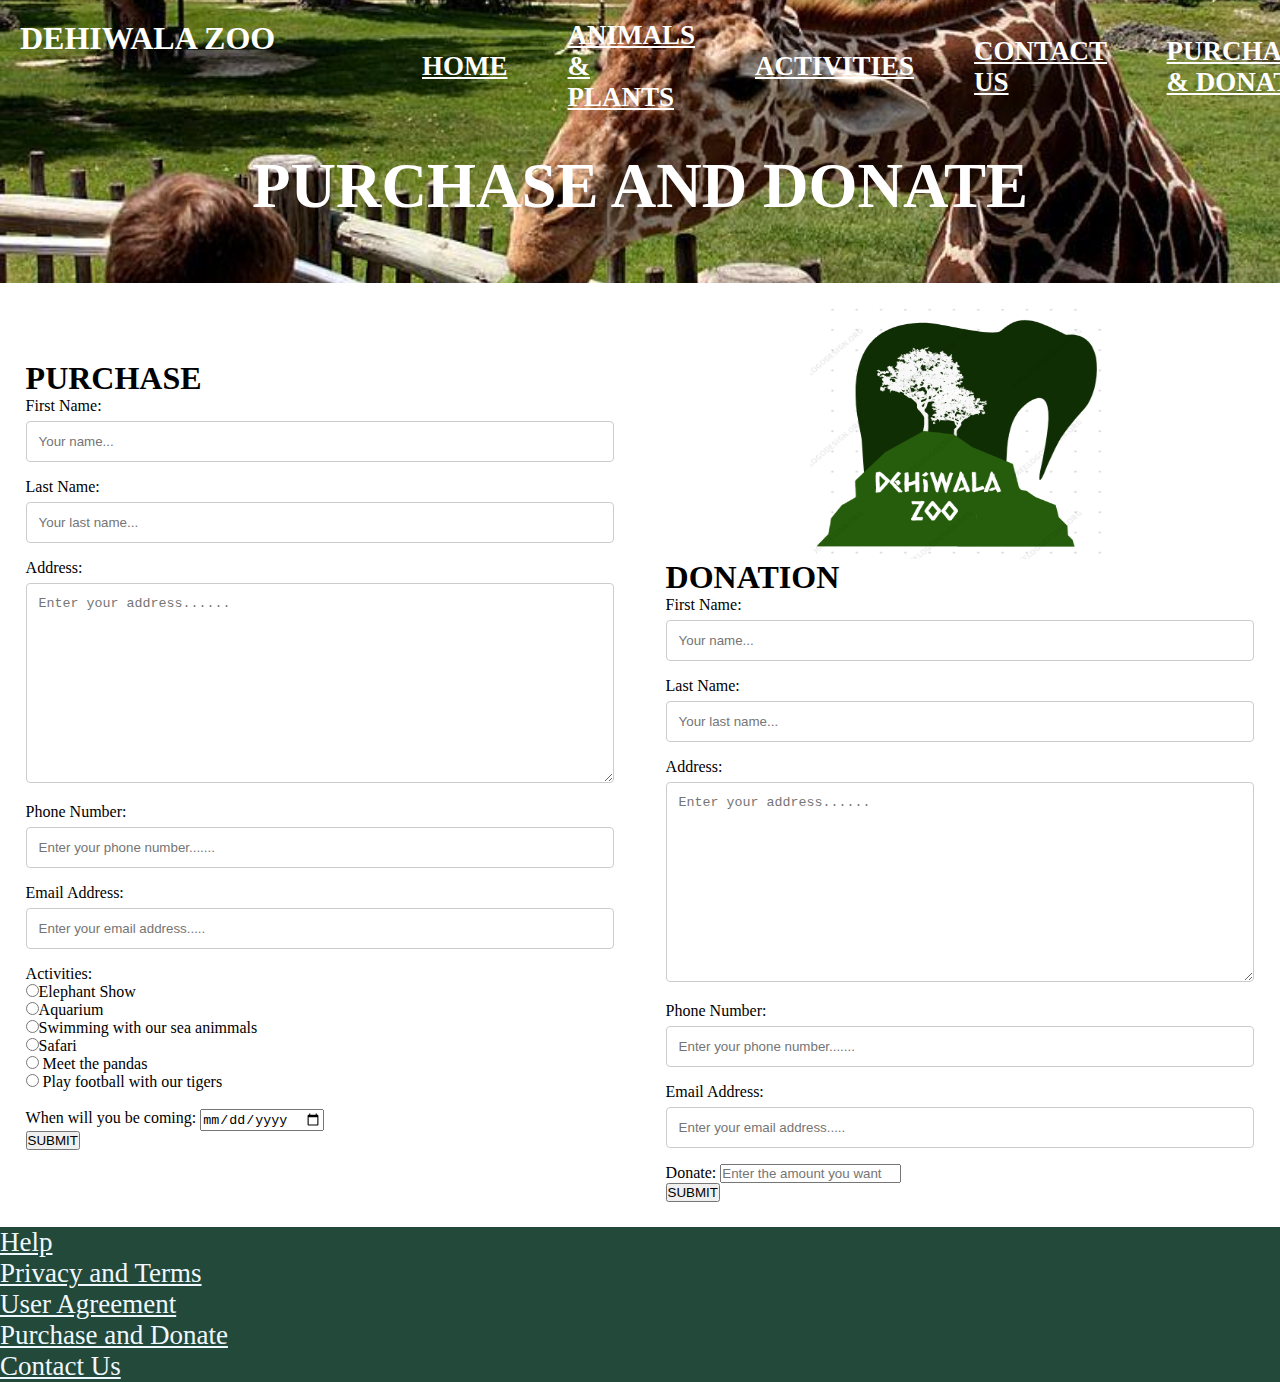
<file: pruchase&donate.html>
<!DOCTYPE html>
<html>
    <head>
        <meta charset="utf-8">
        <meta http-equiv="X-UA-Compatible" content="IE=edge">
        <title>Purchase & Donate</title>

        <link rel="icon" href="images/favicon.ico" type="image/x-icon">

        <meta name="description" content="">
        <meta name="viewpoint" content="width,inital-scale=1">
        <link rel="stylesheet" href="stylesheet.css">
        
    </head>
    <body>
        <nav class="navbar">
            <h1 class="logo">DEHIWALA ZOO</h1>
            <ul class="nav_links">
                <li><a href="./index.html">HOME</a></li>
                <li><a href="./animals&plants.html">ANIMALS & PLANTS</a></li>
                <li><a href="./activities.html">ACTIVITIES</a></li>
                <li><a href="./contactus.html">CONTACT US</a></li>
                <li><a href="./pruchase&donate.html">PURCHASE & DONATE</a></li>
            </ul>
        </nav>
        <header class="purchase">
            <div class="start">
                <h1>PURCHASE AND DONATE</h1>
            </div>
        </header>
        <section class="form_purchase">
            <div class="row">
                <div class="col">
                    <form action="purchase">
                        <h1>PURCHASE</h1>
                        <p>
                            <label for="fname">First Name:</label>
                            <input type="text" id="fname" name="firstname" placeholder="Your name...">

                            <label for="lname">Last Name:</label>
                            <input type="text" id="lname" name="lastname" placeholder="Your last name...">

                            <label for="Address">Address:</label>
                            <textarea id="address" name="address" placeholder="Enter your address......" style="height:200px"></textarea>

                            <label for="phone">Phone Number:</label>
                            <input type="text" id="phone" name="phone" placeholder="Enter your phone number.......">

                            <label for="email">Email Address:</label>
                            <input type="text" id="email" name="email" placeholder="Enter your email address.....">

                            <label for="activities">Activities:</label><br>
                            <input type="radio" id="activities" name="activities">Elephant Show<br>
                            <input type="radio" id="activities" name="activities">Aquarium<br>
                            <input type="radio" id="activities" name="activities">Swimming with our sea animmals<br>   
                            <input type="radio" id="activities" name="activities">Safari<br>
                            <input type="radio" id="activities" name="activities"> Meet the pandas<br> 
                            <input type="radio" id="activities" name="activities"> Play football with our tigers<br>  
                            <br>
                            <label for="day">When will you be coming:</label>
                            <input type="date" id="day" name="day">

                        </p>
                        <button type="button" id="submit">SUBMIT</button>
                    </form>
                </div>
                <div class="col">
                    <img src="./images/logo.png" alt="">
                        <form action="donate">
                            <h1>DONATION</h1>
                            <p>
                            <label for="fname">First Name:</label>
                            <input type="text" id="fname" name="firstname" placeholder="Your name...">

                            <label for="lname">Last Name:</label>
                            <input type="text" id="lname" name="lastname" placeholder="Your last name...">

                            <label for="Address">Address:</label>
                            <textarea id="address" name="address" placeholder="Enter your address......" style="height:200px"></textarea>

                            <label for="phone">Phone Number:</label>
                            <input type="text" id="phone" name="phone" placeholder="Enter your phone number.......">

                            <label for="email">Email Address:</label>
                            <input type="text" id="email" name="email" placeholder="Enter your email address.....">

                            <label for="donation">Donate:</label>
                            <input type="number" id="donation" name="donation" placeholder="Enter the amount you want to donate....">
                            </p>
                            <button type="button" id="submit">SUBMIT</button>
                        </form>
                </div>
            </div>
        </section>

        <footer>
            <!--REFERENCES
            Skyla Joseph Mendis Rajapaske
            CB009958
            cb009958@students.apiit.lk
            0721700866


                purchase main image:
                @greenicetea, August 23 2008,Young boy feeding leaves to giraffe
                https://www.istockphoto.com/photo/a-young-people-feeding-leaves-to-a-giraffe-in-a-zoo-gm157376125-6941272
               

                favicon:
                FreeLogoDesign
                https://editor.freelogodesign.org/en/logo/edit/3f421344432e49ef9a1c10a8d3e105f2?template=3798&category=3&companyName=dehiwala%20zoo
            -->
                <nav id="footer">
                <ul>
                  <li><a href="#">Help</a></li>
                  <li><a href="#">Privacy and Terms</a></li>
                  <li><a href="#">User Agreement</a></li>
                  <li><a href="./pruchase&donate.html">Purchase and Donate</a></li>
                  <li><a href="./contactus.html">Contact Us</a></li>
                </ul>
              </nav>
        </footer>
        
    </body>
</html>
</file>
<file: home.css>
*{
    margin: 0;
    padding: 0;
    box-sizing: border-box;
}

header {
    width: 100%;
    height: 100%;
    background-image: url(./images/main\ image.png);
    background-position: center;
    background-size: cover;
    background-repeat: no-repeat;
    display: flex;
    align-items: center;
    justify-content: center;
}

.header-content{
    margin-bottom: 100px;
    color: #ffffff;
    text-align: center;
}


.line{
    width:150px;
    height: 4px;
    background: #010101;
    margin:10px auto;
    border-radius: 5px;
}

.header-content h1{
    font-size: 8vmin;
    margin-top: 150px;
    margin-bottom: 30px;
}

.navbar{
    position: absolute;
    top: 0;
    left: 0;
    display: flex;
    width: 100%;
    justify-content: space-between;
    padding: 20px;
    color: #ffffff;
}

ul{
    list-style: none;
}

.nav_links{
    display: flex;
    align-items: center;
    color:#ffffff;
    font-weight: bold;
    font-size: medium;
}

.nav_links li{
    margin: 0 50px;
}

nav a{
    color: #ffffff;
}

.nav_links a:hover{
    color: rgb(70, 70, 187);
}

footer {
    text-decoration: none;
    font-family: Cambria, Cochin, Georgia, Times, 'Times New Roman', serif;
    font-weight: 500;
    font-size: 16px;
    background-color: #23493b;
}

footer li a{
    color: aliceblue;
}

footer li a:hover{
    color:#0088a9;
    cursor: hand;
}

body{
    margin: 0;
}

.introduction{
    background-color: #24743c;
    padding: 5%;
}

.main_title{
    text-align: center;
    font-size: 6vmin;
    color: aliceblue;
}

.para1{
    padding: 2%;
    text-align:justify;
    font-size: 3vmin;
    color:aliceblue;
}

.line2{
    width: 150px;
    height: 4px;
    background-color: #23493b;
    margin: 10px auto;
    border-radius: 5px;
}

.list1{
    margin-left: 20px;
}

.popular{
    width: 80%;
    margin: 80px auto;
}

.title{
    text-align: center;
    font-size: 5vmin;
    color: #24743c;
}

.row{
    display: flex;
    align-items: center;
    width: 100%;
    justify-content: space-between;
}

.row .col{
    display: flex;
    flex-direction: column;
    align-items: center;
    font-size: 3vmin;
}

.popular .row{
    margin-top: 50px;  
}

.popular h4{
    font-size: 4vmin;
    color: #1c4d3b;
    margin: 20px auto;
}


.row .col img{
    width: 300px;
    height: 250px;

}

.sub-sections{
    background-color: #24743c;
}

.sub-sections p{
    font-size: large;
    font-family: Georgia, 'Times New Roman', Times, serif;
    align-items: center;
    color: #ffffff;
}

.sub-sections h1{
    font-size: 5vmin;
    font-family: Georgia, 'Times New Roman', Times, serif;
    color: #e2f0eb;
    margin-bottom: 4px;
    align-items: center;
    justify-content: center;
}

.sub-sections .col{
    margin: 3%;
}

.sub-sections ol{
    font-family: Georgia, 'Times New Roman', Times, serif;
    font-size: large;
    color: #ffffff;
}

@media only screen and (max-width:850px){
    .navbar{
        padding: 0;
    }
    .logo{
        position: absolute;
        top:30px;
        left:30px;
        font-size: large;
    }
    .nav_links{
        width: 100%;
        height: 100%;
        justify-content: center;
        font-size: large;
    }
    .nav_links li{
        margin: 30px auto;
    }
}
</file>
<file: stylesheet.css>
*{
    margin: 0;
    padding: 0;
    box-sizing: border-box;
}

/*this is for main picture and nav bar the animals and plants page
this css styling makes sure that the navigation bar is on top of the main picture*/
.animals {
    width: 100%;
    height: 100%;
    background-image:url(./images/animals.jpg);
    background-position: center;
    background-size: cover;
    background-repeat: no-repeat;
    display: flex;
    align-items: center;
    justify-content: center;
}

/*this is for  main picture and nav bar the activities page*/
.activities{
    width: 100%;
    height: 100%;
    background-image:url(./images/activitiesmain.jpg);
    background-position:center;
    background-size: cover;
    background-repeat: no-repeat;
    display: flex;
    align-items: center;
    justify-content: center;
}

/*this is the text on top of the main picture of animals&plants page*/
.opening{
    margin-top: 100px;
    margin-bottom: 30px;
    color: rgb(255, 255, 255);
    text-align: center;
}


.line{
    width:150px;
    height: 4px;
    background: #010101;
    margin:10px auto;
    border-radius: 5px;
}

.opening h1{
    font-size: 7vmin;
    margin-top: 50px;
    margin-bottom: 30px;
}

.navbar{
    position: absolute;
    top: 0;
    left: 0;
    display: flex;
    width: 100%;
    justify-content: space-between;
    padding: 20px;
    color: /*#72b89d*/ rgb(255, 255, 255);
}

ul{
    list-style: none;
}

.nav_links{
    display: flex;
    align-items: center;
    color: /*#72b89d*/ rgb(255, 255, 255);
    font-weight: bold;
}

.nav_links li{
    margin: 0 30px;
}

nav a{
    color: /*#2c6852*/rgb(255, 255, 255);
}

/*activities page*/
.mainn_title{
    text-align: center;
    font-size: 4vmin;
    color:#23493b;
}

.para_intro{
    padding: 2%;
    text-align:justify;
    color:rgb(21, 75, 39);
    font-size: 3vmin;
}

.line2{
    width: 150px;
    height: 4px;
    background-color: #23493b;
    margin: 10px auto;
    border-radius: 5px;
}

/*activities page first section */
.details{
    width: 90%;
    margin: 90px auto;
}

.row{
    display: flex;
    align-items: center;
    width: 100%;
    justify-content: space-between;
}

.row .col{
    display: flex;
    flex-direction: column;
    align-items: center;
    width:fit-content;
}

.details .row{
    margin-top: 50px;  
}

h4, a{
    font-size: 3vmin;
    color: #2c6852;
    margin: 20px auto;
    text-align: center;
    margin: auto;
}

h3{
    font-size: 4vmin;
    color: /*#49c2a8*/ rgb(255, 255, 255);
    margin: 20px auto;
}

/*animals and plants page the first section*/
.preview{
    width: 100%;
    margin: 0;
    background-color: white;
}

.preview h1{
    font-size: 7vmin;
    margin-top: 50px;
    margin-bottom: 30px;
    color: #11641f;
}

.preview h3{
    font-size: 5vmin;
    color:#11641f;
}

.preview .row,.col{
    margin: 2%;
}

.preview p{
    width: 250px;
    height: 5%;
    text-align: center;
    font-size: 3vmin;
    font-family: Arial, Helvetica, sans-serif;
    
}

.row{
    align-items: center;
}

.row .col img{
    width: 300px;
    height: 250px;
    border-radius: 20px;
}

/*the plants table*/
.table, th, td{
    border: 1px solid black;
    text-align: center;
}

.table{
    border-collapse: collapse;
}

th{
    height: 70px auto;
    background-color: #47b38b;
    color: aliceblue;
}

tr:nth-child(even) {
    background-color: #b5e79ed8;
}

td img{
    width: 150px;
    height: 150px;
}

.plants{
    margin: 10%;
}

/*contact us page*/
.contact{
    width: 100%;
    height: 100%;
    background-image: url(images/contact.jpg);
    background-repeat: no-repeat;
    background-position: center;
    background-size:cover;
    display:flex;
    align-items: center;
    justify-content: center;
}

.contact h1{
    margin:40%;
    color:#ffffff;
    text-align: center;
    font-size: 8vmin;
}

.info h1{
    margin-bottom: 30px;
    margin-top: 50px;
    color:#23493b;
    text-align: center;
    font-size: 6vmin;
}

.info p,ul{
    font-size: large;
    font-family: Cambria, Cochin, Georgia, Times, 'Times New Roman', serif;
    width: 70%;
}

.form_contactus{
    border-radius: 5px;
    background-color: #b3f8c8;
    padding: 5%;
    font-size: large;
    font-family: Cambria, Cochin, Georgia, Times, 'Times New Roman', serif;
}

input[type=text],textarea{
    width: 100%;
    padding: 12px;
    border: 1px solid #ccc;
    border-radius: 4px;
    box-sizing: border-box;
    margin-top: 6px;
    margin-bottom: 16px;
    resize:vertical;
}

/*Purchase and Donate pages*/
.purchase{
    width: 100%;
    height: 100%;
    background-image:url(./images/purchase.jpg);
    background-position:center;
    background-size: cover;
    background-repeat: no-repeat;
    display: flex;
    align-items: center;
    justify-content: center;
}

.start{
    margin-top: 100px;
    margin-bottom: 30px;
    color: rgb(255, 255, 255);
}

.start h1{
    font-size: 7vmin;
    margin-top: 50px;
    margin-bottom: 30px;
}

footer {
    text-decoration: none;
    font-family: Cambria, Cochin, Georgia, Times, 'Times New Roman', serif;
    font-weight: 500;
    font-size: 16px;
    background-color: #23493b;
}

footer li a{
    color: aliceblue;
}

footer li a:hover{
    color:#0088a9;
    cursor: hand;
}

body{
    margin: 0;
}

@media only screen and (max-width:850px){
    .navbar{
        padding: 0;
    }
    .logo{
        position: absolute;
        top:30px;
        left:30px;
        font-size: large;
    }
    .nav_links{
        width: 100%;
        height: 100%;
        justify-content: center;
        font-size: large;
    }
    .nav_links li{
        margin: 30px auto;
    }
    html,body{
        width: 100%;
        height: 100%;
        margin: 0px;
        padding: 0px;
        overflow-x: hidden;
    }
}
</file>
